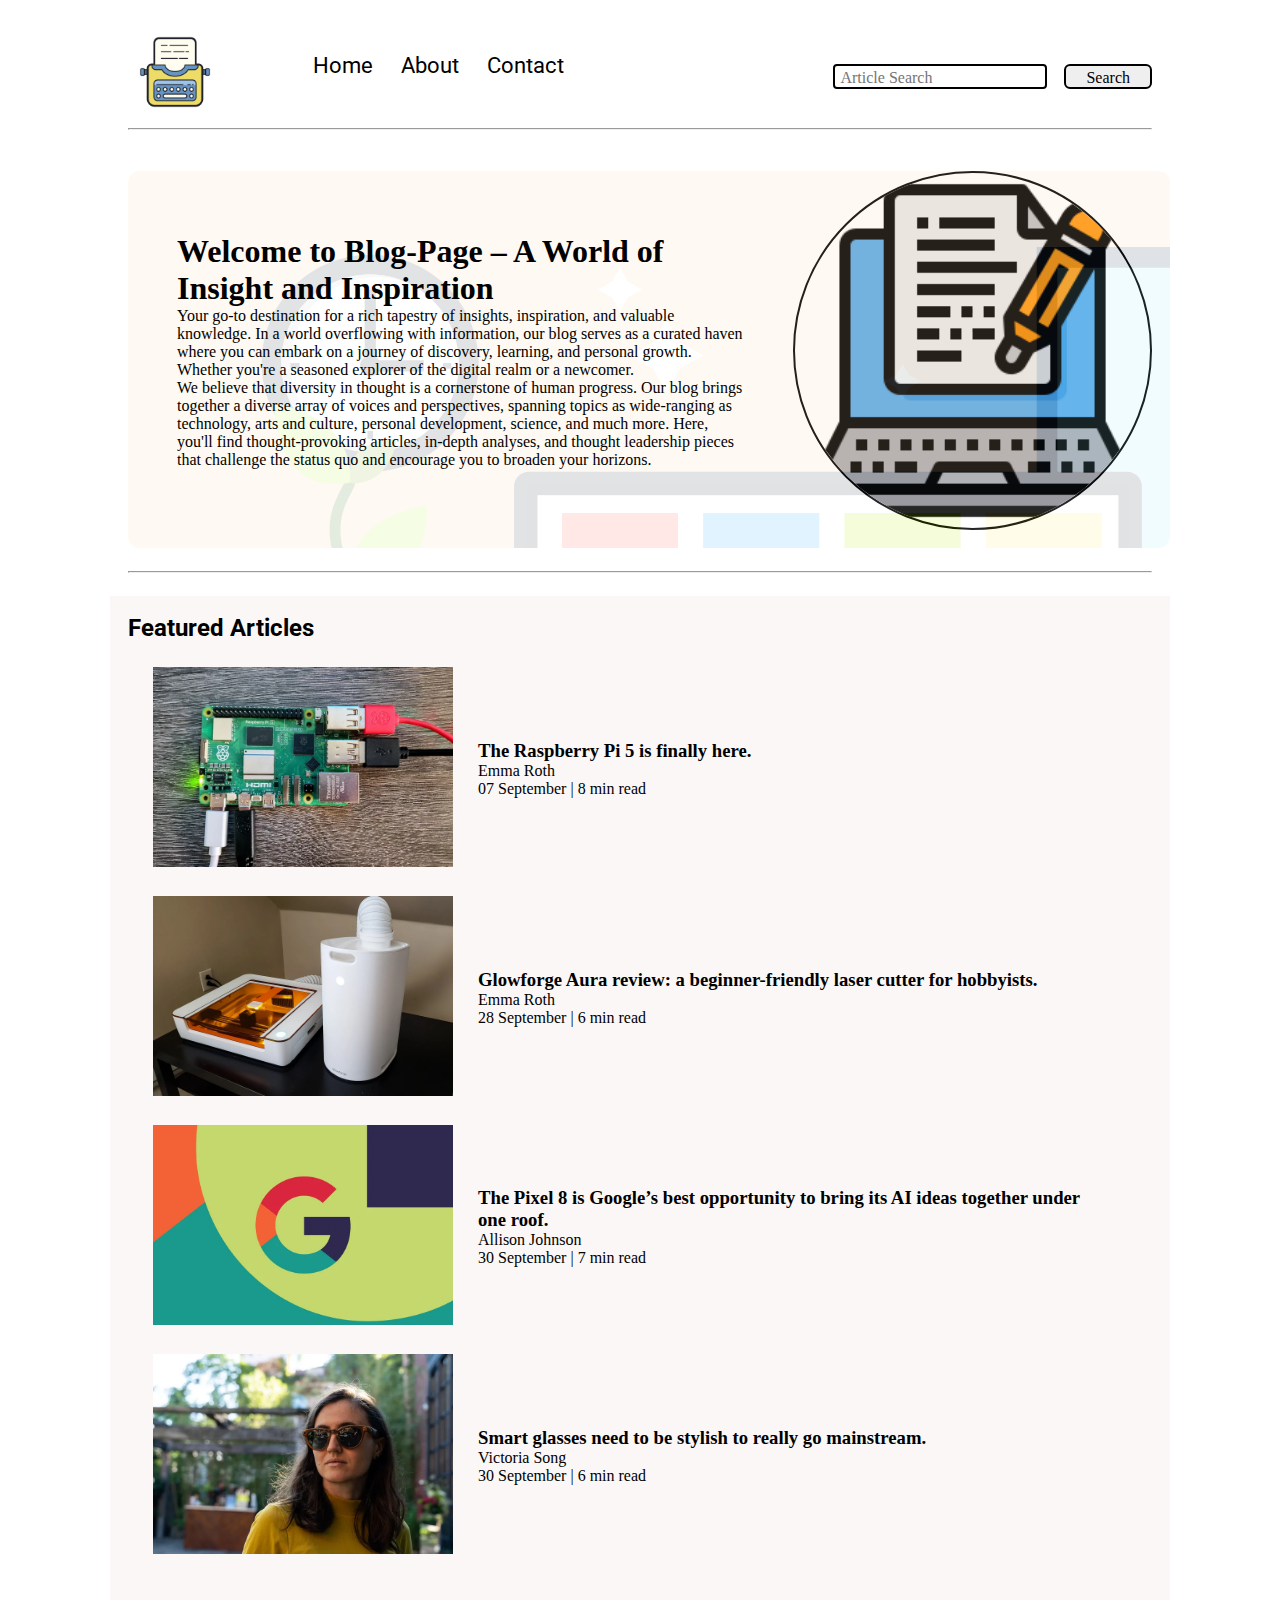
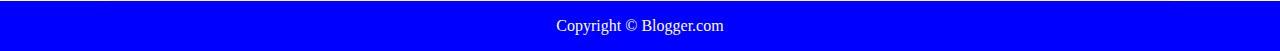
<file: CodeAplha/Responsive Blog/index.html>
<!DOCTYPE html>
<html lang="en">

<head>
    <meta charset="UTF-8">
    <meta name="viewport" content="width=device-width, initial-scale=1.0">
    <link rel="stylesheet" href="css/utils.css">
    <link rel="stylesheet" href="css/style.css">
    <link rel="stylesheet" href="css/mobile.css">
    <title>bloggers</title>
</head>

<body>
    <nav class="navigation max-width-1 m-auto">
        <div class="nav-left">
            <a href="/">
                <span><img src="img/logo.png" width="94px" alt=""></span>
            </a>
            <ul>
                <li><a href="/">Home</a></li>
                <li><a href="#">About</a></li>
                <li><a href="/contact.html">Contact</a></li>
            </ul>
        </div>
        <div class="nav-right">
            <form action="/search.html" method="get">
                <input class="form-input" type="text" name="query" placeholder="Article Search">
                <button class="btn">Search</button>
            </form>

        </div>

    </nav>
    <div class="max-width-1 m-auto">
        <hr>
    </div>
    <div class="m-auto content max-width-1 my-2">
        <div class="content-left">
            <h1>Welcome to Blog-Page – A World of Insight and Inspiration</h1>
            <p>Your go-to destination for a rich tapestry of insights, inspiration, and valuable knowledge. In a world overflowing with information, our blog serves as a curated haven where you can embark on a journey of discovery, learning, and personal growth. Whether you're a seasoned explorer of the digital realm or a newcomer.</p>
            <p>We believe that diversity in thought is a cornerstone of human progress. Our blog brings together a diverse array of voices and perspectives, spanning topics as wide-ranging as technology, arts and culture, personal development, science, and much more. Here, you'll find thought-provoking articles, in-depth analyses, and thought leadership pieces that challenge the status quo and encourage you to broaden your horizons.</p>
        </div>
        <div class="content-right">
            <img src="img/1a.png" alt="iBlog">
        </div>
    </div>

    <div class="max-width-1 m-auto">
        <hr>
    </div>
    <div class="home-articles max-width-1 m-auto font2">
        <h2>Featured Articles</h2>
        <div class="home-article">
            <div class="home-article-img">
                <img src="img/raspberry_pi_connected_2.webp" alt="article">
            </div>
            <div class="home-article-content font1">
                <a href="http://127.0.0.1:5500/Responsive%20Blog/blogpost.html">
                    <h3>The Raspberry Pi 5 is finally here.</h3>
                </a>

                <div>Emma Roth</div>
                <span>07 September | 8 min read</span>
            </div>
        </div>
        <div class="home-article">
            <div class="home-article-img">
                <img src="img/Glowforge_Aura_ERoth_0001.webp" alt="article">
            </div>
            <div class="home-article-content font1">
                <a href="/blogpost.html">
                    <h3>Glowforge Aura review: a beginner-friendly laser cutter for hobbyists.</h3>
                </a>

                <div>Emma Roth</div>
                <span>28 September | 6 min read</span>
            </div>
        </div>
        <div class="home-article">
            <div class="home-article-img">
                <img src="img/Google_01.webp" alt="article">
            </div>
            <div class="home-article-content font1">
                <a href="/blogpost.html">
                    <h3>The Pixel 8 is Google’s best opportunity to bring its AI ideas together under one roof.</h3>
                </a>

                <div>Allison Johnson</div>
                <span>30 September | 7 min read</span>
            </div>
        </div>
        <div class="home-article">
            <div class="home-article-img">
                <img src="img/Ray_Ban_meta_glasses_BFarsace_0004.webp" alt="article">
            </div>
            <div class="home-article-content font1">
                <a href="/blogpost.html">
                    <h3>Smart glasses need to be stylish to really go mainstream.</h3>
                </a>

                <div>Victoria Song</div>
                <span>30 September | 6 min read</span>
            </div>
        </div>
        
        

    </div>

    <div class="footer">
        <p>Copyright &copy; Blogger.com </p>
    </div>
</body>

</html>
</file>
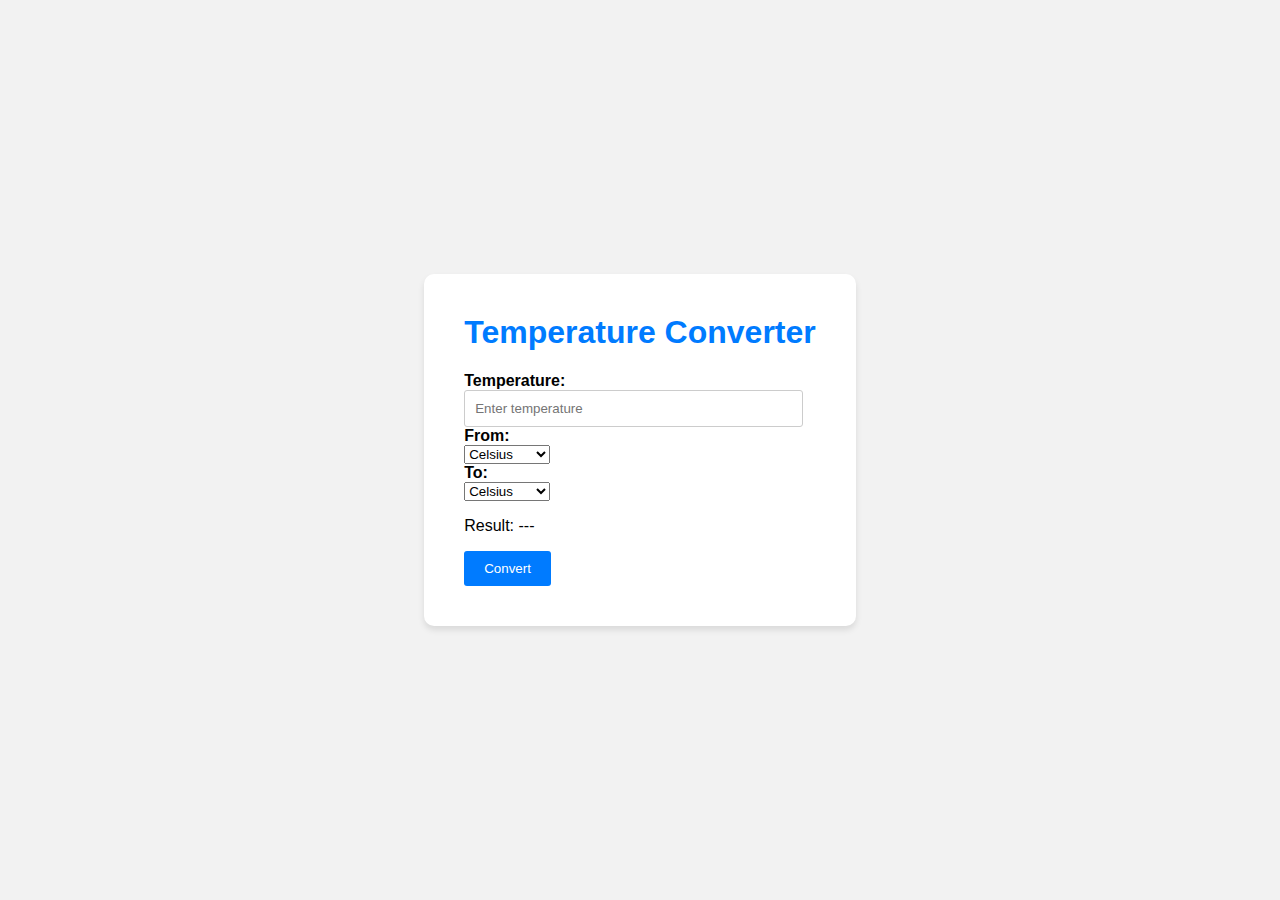
<file: CodeAplha/Temprature Convertor/index.html>
<!DOCTYPE html>
    <html lang="en">
    <head>
        <meta charset="UTF-8">
        <meta name="viewport" content="width=device-width, initial-scale=1.0">
        <title>Temperature Converter</title>
        <link rel="stylesheet" href="styles.css">
    </head>
    <body>
        <div class="Main_App">
            <div class="heading">
                <h1>Temperature Converter</h1>
            </div>
            <div class="Converter">
                <div class="tempReading">
                    <label for="temperature">Temperature:</label>
                    <input type="number" id="temperature" placeholder="Enter temperature">
                </div>
                <div class="tempunit">
                    <label for="unit-from">From:</label>
                    <select id="unit-from">
                        <option value="celsius">Celsius</option>
                        <option value="fahrenheit">Fahrenheit</option>
                        <option value="kelvin">Kelvin</option>
                        <option value="rankine">Rankine</option>
                    </select>
                </div>
                <div class="tempunit">
                    <label for="unit-to">To:</label>
                    <select id="unit-to">
                        <option value="celsius">Celsius</option>
                        <option value="fahrenheit">Fahrenheit</option>
                        <option value="kelvin">Kelvin</option>
                        <option value="rankine">Rankine</option>
                    </select>
                </div>
                <div class="result">
                    <p>Result: <span id="result">---</span></p>
                </div>
                <div class="btn-container">
                    <button onclick="convertTemperature()">Convert</button>
                </div>
            </div>
        </div>

        <script src="script.js"></script>
    </body>
    </html>
</file>
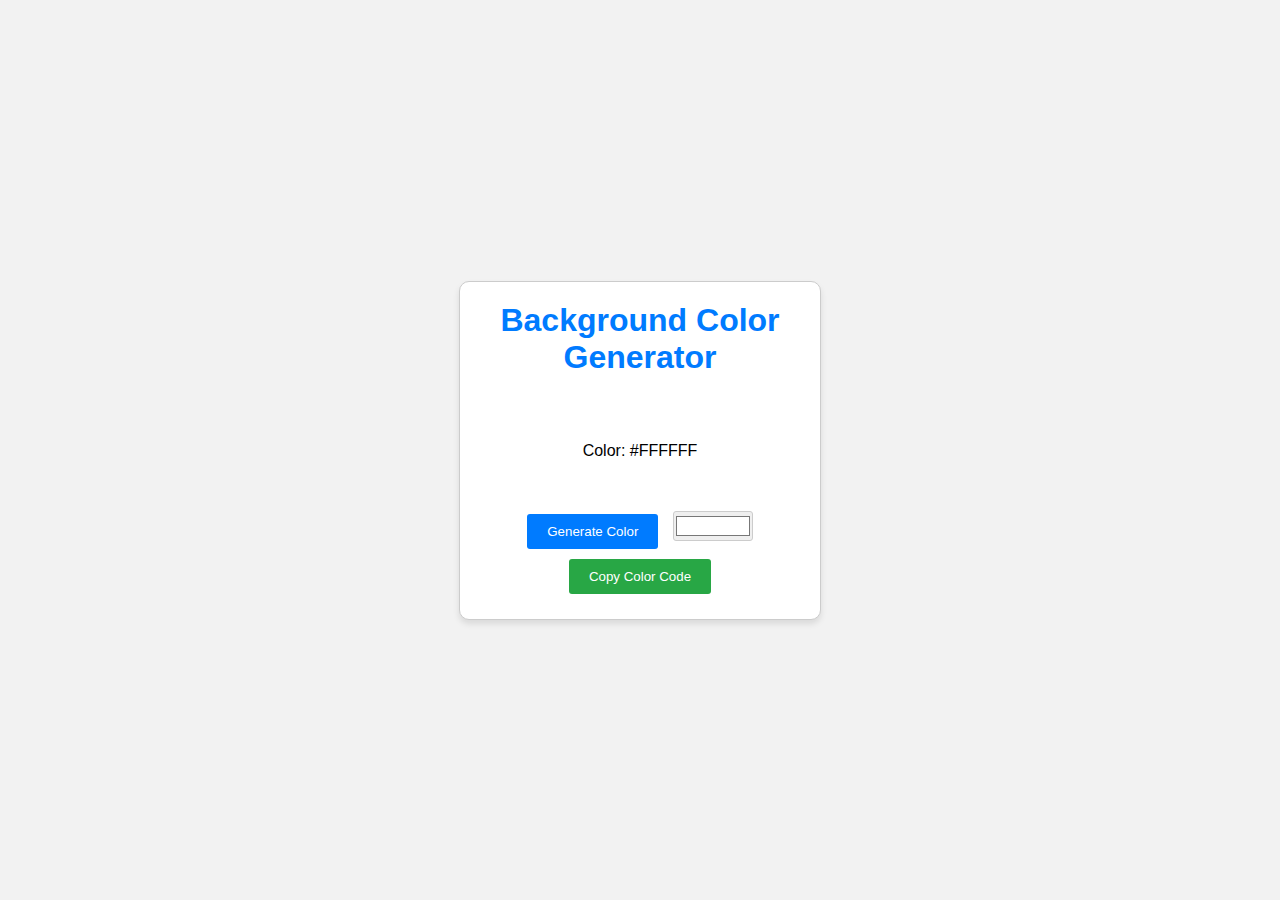
<file: CodeAplha/Background Generator/index .html>
<!DOCTYPE html>
<html lang="en">
<head>
    <meta charset="UTF-8">
    <meta name="viewport" content="width=device-width, initial-scale=1.0">
    <title>Background Color Generator</title>
    <link rel="stylesheet" href="style.css">
</head>
<body>
    <div class="container">
        <h1>Background Color Generator</h1>
        <div class="color-display" id="colorDisplay">
            <p>Color: <span id="currentColor">#FFFFFF</span></p>
        </div>
        <div class="controls">
            <button id="generateButton">Generate Color</button>
            <input type="color" id="colorInput" value="#FFFFFF">
            <button id="copyButton">Copy Color Code</button>
        </div>
    </div>
    <script src="script.js"></script>
</body>
</html>
</file>
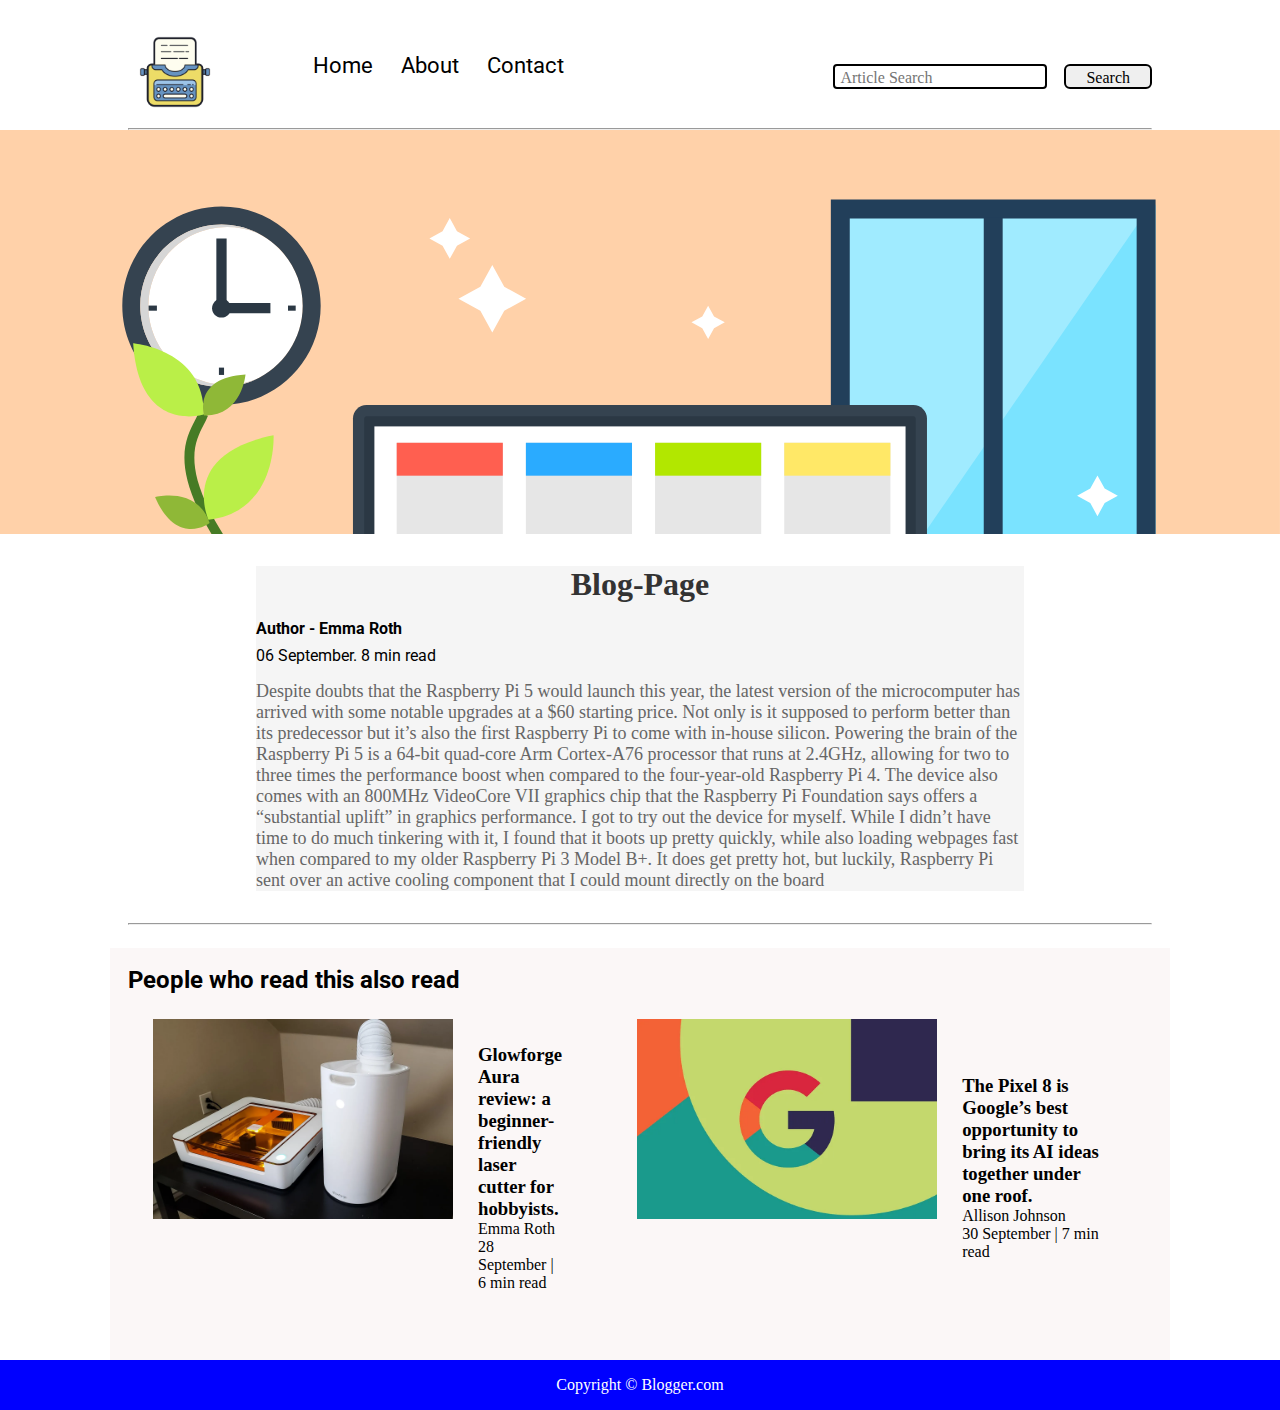
<file: CodeAplha/Responsive Blog/blogpost.html>
<!DOCTYPE html>
<html lang="en">
<head>
    <meta charset="UTF-8">
    <meta name="viewport" content="width=device-width, initial-scale=1.0">
    <link rel="stylesheet" href="css/utils.css">
    <link rel="stylesheet" href="css/style.css">
    <link rel="stylesheet" href="css/blogpost.css">
    <link rel="stylesheet" href="css/mobile.css">
    <title>bloggers</title>
</head>
<body>
    <nav class="navigation max-width-1 m-auto">
        <div class="nav-left">
            <a href="/">
                <span><img src="img/logo.png" width="94px" alt=""></span>
            </a>
            <ul>
                <li><a href="/">Home</a></li>
                <li><a href="#">About</a></li>
                <li><a href="/contact.html">Contact</a></li>
            </ul>
        </div>
        <div class="nav-right">
            <form action="/search.html" method="get">
                <input class="form-input" type="text" name="query" placeholder="Article Search">
                <button class="btn">Search</button>
            </form>

        </div>

    </nav>
    <div class="max-width-1 m-auto">
        <hr>
    </div>
    <div class="post-img">
        <img src="img/11.svg" alt="">
    </div>
    <div class="m-auto blog-post-content max-width-2 m-auto my-2">
        <h1 class="font1">Blog-Page</h1>
        <div class="blogpost-meta">
            <div class="author-info">
                <div>
                <b>
                  Author - Emma Roth
                </b>
                </div>
                <div>06 September. 8 min read</div>
            </div>
            <div class="social">
                
            </div>
        </div>
         <p class="font1">
            Despite doubts that the Raspberry Pi 5 would launch this year, the latest version of the microcomputer has arrived with some notable upgrades at a $60 starting price. Not only is it supposed to perform better than its predecessor but it’s also the first Raspberry Pi to come with in-house silicon.

Powering the brain of the Raspberry Pi 5 is a 64-bit quad-core Arm Cortex-A76 processor that runs at 2.4GHz, allowing for two to three times the performance boost when compared to the four-year-old Raspberry Pi 4. The device also comes with an 800MHz VideoCore VII graphics chip that the Raspberry Pi Foundation says offers a “substantial uplift” in graphics performance.

I got to try out the device for myself. While I didn’t have time to do much tinkering with it, I found that it boots up pretty quickly, while also loading webpages fast when compared to my older Raspberry Pi 3 Model B+. It does get pretty hot, but luckily, Raspberry Pi sent over an active cooling component that I could mount directly on the board
         </p>
    </div>

    <div class="max-width-1 m-auto"><hr></div>
    <div class="home-articles max-width-1 m-auto font2">
        <h2>People who read this also read</h2>
        <div class="row">

       
        
            <div class="home-article">
                <div class="home-article-img">
                    <img src="img/Glowforge_Aura_ERoth_0001.webp" alt="article">
                </div>
                <div class="home-article-content font1">
                    <a href="/blogpost.html">
                        <h3>Glowforge Aura review: a beginner-friendly laser cutter for hobbyists.</h3>
                    </a>
    
                    <div>Emma Roth</div>
                    <span>28 September | 6 min read</span>
                </div>
            </div>
            <div class="home-article">
                <div class="home-article-img">
                    <img src="img/Google_01.webp" alt="article">
                </div>
                <div class="home-article-content font1">
                    <a href="/blogpost.html">
                        <h3>The Pixel 8 is Google’s best opportunity to bring its AI ideas together under one roof.</h3>
                    </a>
    
                    <div>Allison Johnson</div>
                    <span>30 September | 7 min read</span>
                </div>
            </div>
            
    </div>
    </div>

    <div class="footer">
        <p>Copyright &copy; Blogger.com </p>
    </div>
</body>
</html>
</file>
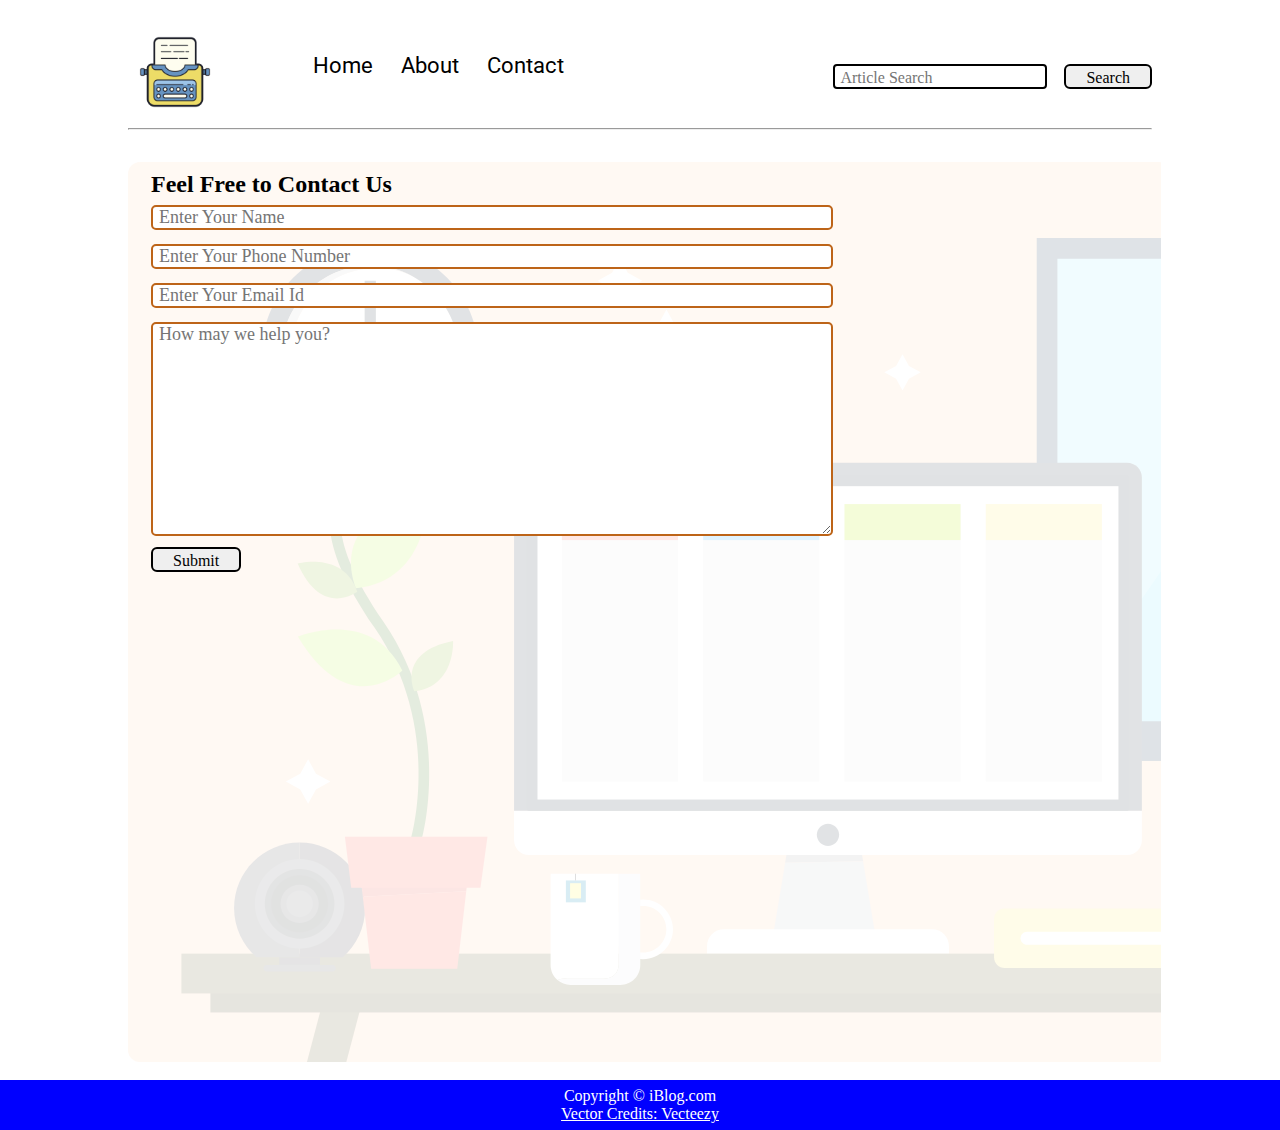
<file: CodeAplha/Responsive Blog/contact.html>
<!DOCTYPE html>
<html lang="en">
<head>
    <meta charset="UTF-8">
    <meta name="viewport" content="width=device-width, initial-scale=1.0">
    <link rel="stylesheet" href="css/utils.css">
    <link rel="stylesheet" href="css/style.css">
    <link rel="stylesheet" href="css/contact.css">
    <link rel="stylesheet" href="css/mobile.css">
    <title>bloggers</title>
</head>
<body>
    <nav class="navigation max-width-1 m-auto">
        <div class="nav-left">
            <a href="/">
                <span><img src="img/logo.png" width="94px" alt=""></span>
            </a>
            <ul>
                <li><a href="/">Home</a></li>
                <li><a href="#">About</a></li>
                <li><a href="/contact.html">Contact</a></li>
            </ul>
        </div>
        <div class="nav-right">
            <form action="/search.html" method="get">
                <input class="form-input" type="text" name="query" placeholder="Article Search">
                <button class="btn">Search</button>
            </form>

        </div>

    </nav>
    <div class="max-width-1 m-auto">
        <hr>
    </div>
    <div class="contact-content font1 max-width-1 m-auto">
        <div class="max-width-1 m-auto mx-1">
            <h2>Feel Free to Contact Us</h2>
            <div class="contact-form">
                <div class="form-box">
                    <input type="text" placeholder="Enter Your Name">
                </div>
                <div class="form-box">
                    <input type="text" placeholder="Enter Your Phone Number">
                </div>
                <div class="form-box">
                    <input type="text" placeholder="Enter Your Email Id">
                </div>
                <div class="form-box">
                    <textarea name="" id="" cols="30" rows="10" placeholder="How may we help you?"></textarea>
                </div>
                <div class="form-box">
                    <button class="btn">Submit</button>
                </div>

            </div>
        </div>

    </div>
 

   

    <div class="footer">
        <p>Copyright &copy; iBlog.com </p>
         <a href="https://www.vecteezy.com/free-vector/typewriter">Vector Credits: Vecteezy</a> 
    </div>
</body>
</html>
</file>
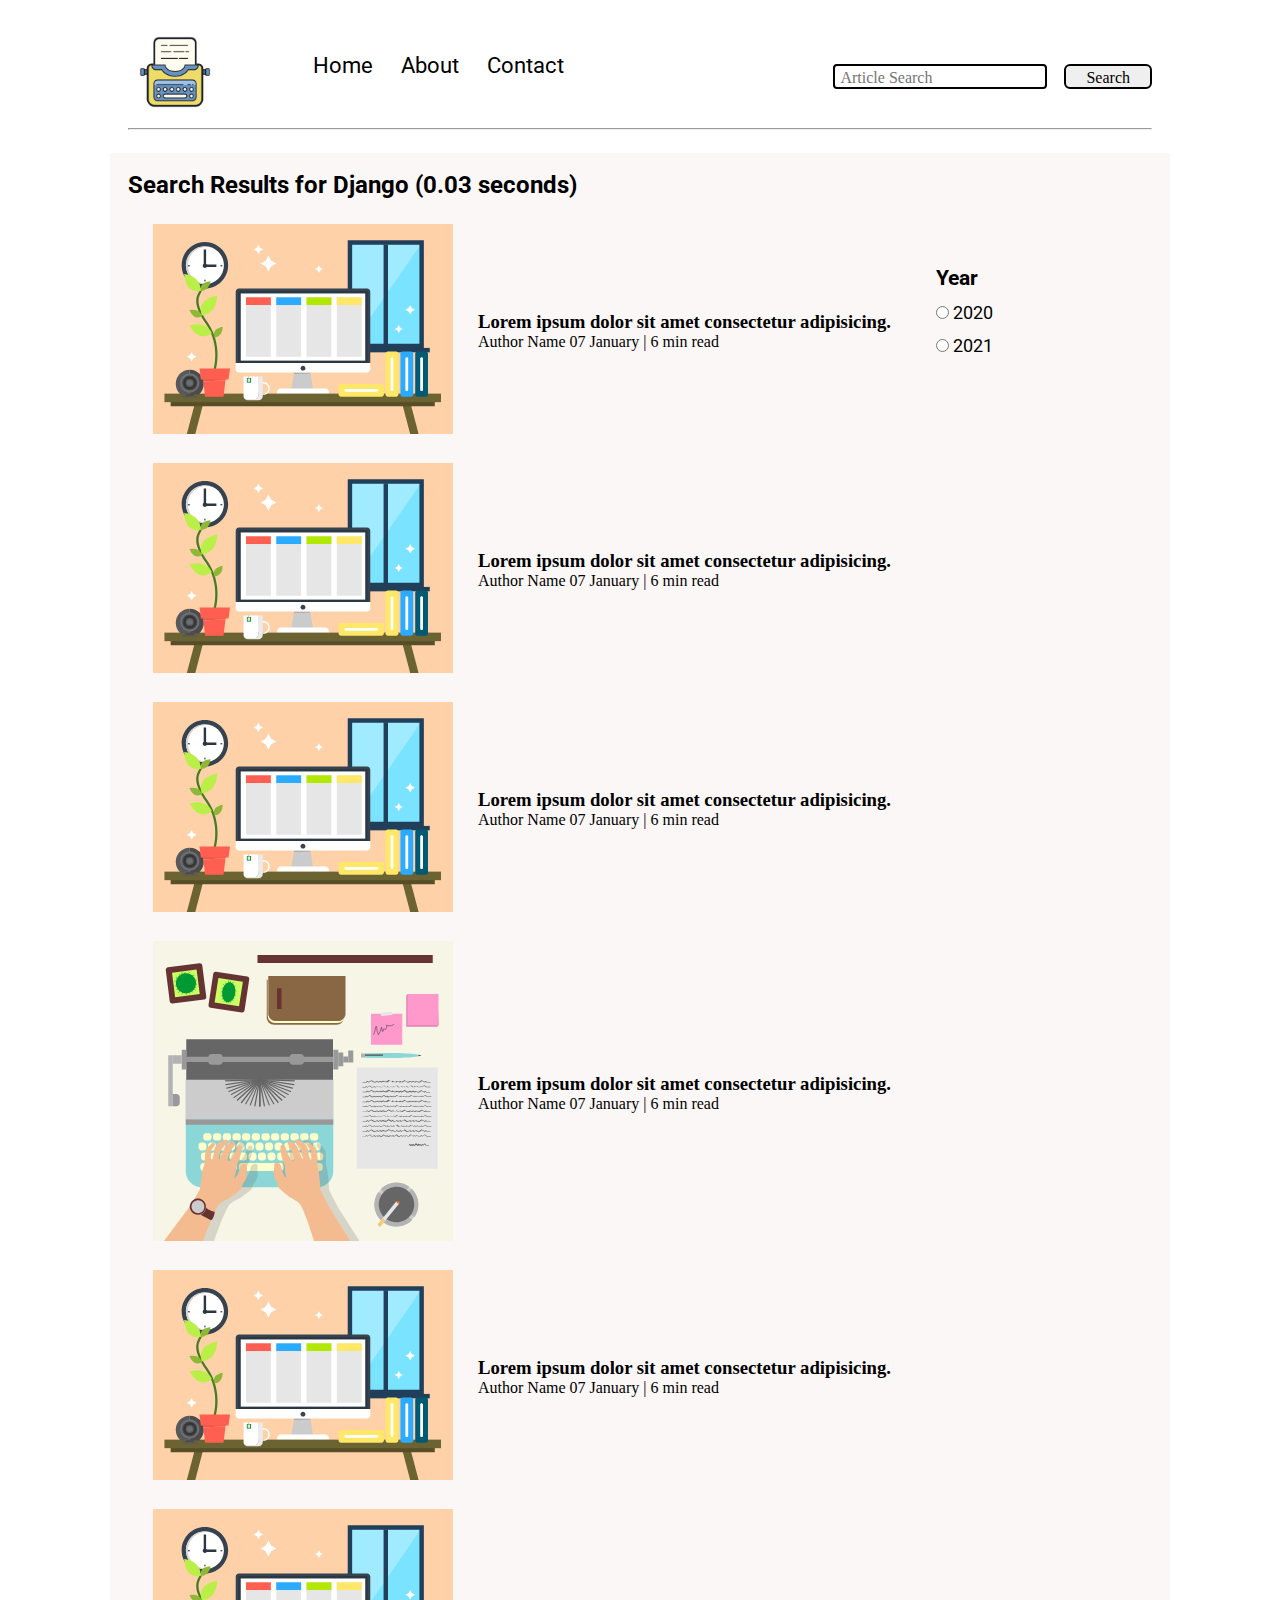
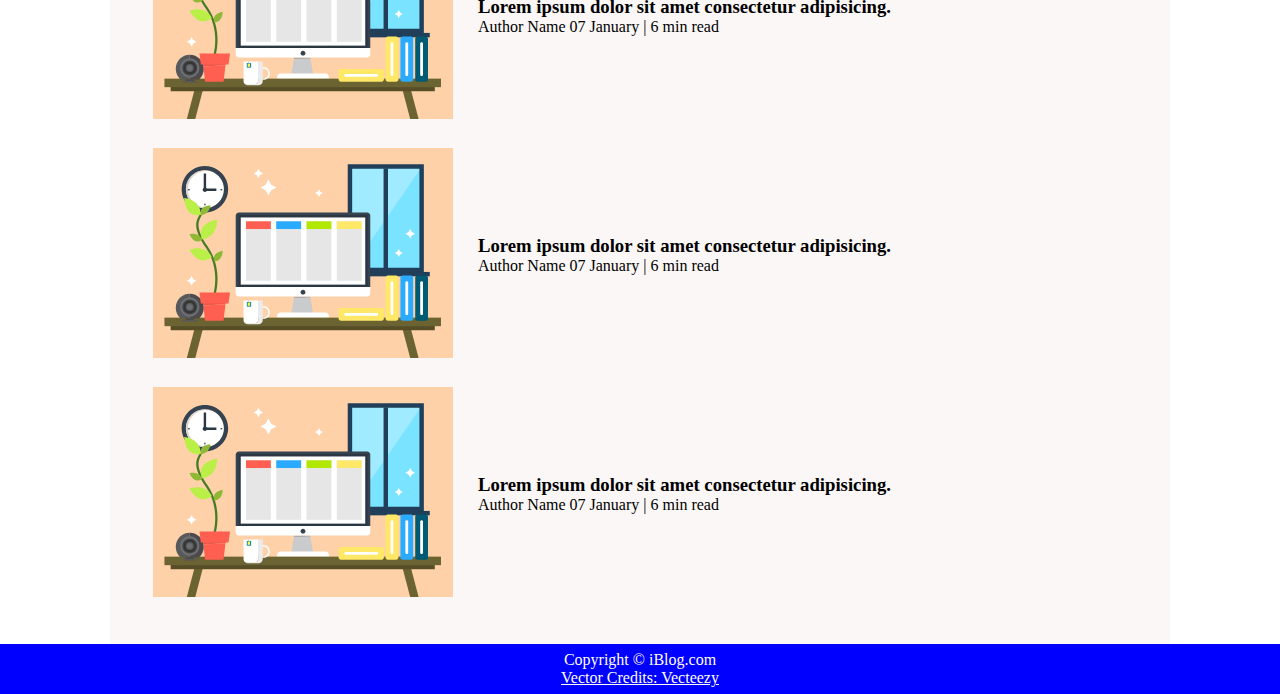
<file: CodeAplha/Responsive Blog/search.html>
<!DOCTYPE html>
<html lang="en">
<head>
    <meta charset="UTF-8">
    <meta name="viewport" content="width=device-width, initial-scale=1.0">
    <link rel="stylesheet" href="css/utils.css">
    <link rel="stylesheet" href="css/style.css">
    <link rel="stylesheet" href="css/mobile.css">
    <title>bloggers</title>
</head>
<body>
    <nav class="navigation max-width-1 m-auto">
        <div class="nav-left">
            <a href="/">
                <span><img src="img/logo.png" width="94px" alt=""></span>
            </a>
            <ul>
                <li><a href="/">Home</a></li>
                <li><a href="#">About</a></li>
                <li><a href="/contact.html">Contact</a></li>
            </ul>
        </div>
        <div class="nav-right">
            <form action="/search.html" method="get">
                <input class="form-input" type="text" name="query" placeholder="Article Search">
                <button class="btn">Search</button>
            </form>

        </div>

    </nav>
 

    <div class="max-width-1 m-auto"><hr></div>
    <div class="home-articles max-width-1 m-auto font2">
        
        <h2>Search Results for Django (0.03 seconds)</h2>
        <div class="year-box adjust-year">
            <div>
                <h3>Year </h3>
            </div>
            <div>
                <input type="radio" name="year" id=""> 2020
            </div>
            <div>
                <input type="radio" name="year" id=""> 2021
            </div>
        </div>
        <div class="home-article">
            <div class="home-article-img">
                <img src="img/11.svg" alt="article">
            </div>
            <div class="home-article-content font1">
                <a href="/blogpost.html"><h3>Lorem ipsum dolor sit amet consectetur adipisicing.</h3></a>
                
                <span>Author Name</span>
                <span>07 January | 6 min read</span>
            </div>
        </div>
        <div class="home-article">
            <div class="home-article-img">
                <img src="img/11.svg" alt="article">
            </div>
            <div class="home-article-content font1">
                <a href="/blogpost.html"><h3>Lorem ipsum dolor sit amet consectetur adipisicing.</h3></a>
                
                <span>Author Name</span>
                <span>07 January | 6 min read</span>
            </div>
        </div>
        <div class="home-article">
            <div class="home-article-img">
                <img src="img/11.svg" alt="article">
            </div>
            <div class="home-article-content font1">
                <a href="/blogpost.html"><h3>Lorem ipsum dolor sit amet consectetur adipisicing.</h3></a>
                
                <span>Author Name</span>
                <span>07 January | 6 min read</span>
            </div>
        </div>
        <div class="home-article">
            <div class="home-article-img">
                <img src="img/home.svg" alt="article">
            </div>
            <div class="home-article-content font1">
                <a href="/blogpost.html"><h3>Lorem ipsum dolor sit amet consectetur adipisicing.</h3></a>
                
                <span>Author Name</span>
                <span>07 January | 6 min read</span>
            </div>
        </div>
        <div class="home-article">
            <div class="home-article-img">
                <img src="img/11.svg" alt="article">
            </div>
            <div class="home-article-content font1">
                <a href="/blogpost.html"><h3>Lorem ipsum dolor sit amet consectetur adipisicing.</h3></a>
                
                <span>Author Name</span>
                <span>07 January | 6 min read</span>
            </div>
        </div>
        <div class="home-article">
            <div class="home-article-img">
                <img src="img/11.svg" alt="article">
            </div>
            <div class="home-article-content font1">
                <a href="/blogpost.html"><h3>Lorem ipsum dolor sit amet consectetur adipisicing.</h3></a>
                
                <span>Author Name</span>
                <span>07 January | 6 min read</span>
            </div>
        </div>
        <div class="home-article">
            <div class="home-article-img">
                <img src="img/11.svg" alt="article">
            </div>
            <div class="home-article-content font1">
                <a href="/blogpost.html"><h3>Lorem ipsum dolor sit amet consectetur adipisicing.</h3></a>
                
                <span>Author Name</span>
                <span>07 January | 6 min read</span>
            </div>
        </div>
        <div class="home-article">
            <div class="home-article-img">
                <img src="img/11.svg" alt="article">
            </div>
            <div class="home-article-content font1">
                <a href="/blogpost.html"><h3>Lorem ipsum dolor sit amet consectetur adipisicing.</h3></a>
                
                <span>Author Name</span>
                <span>07 January | 6 min read</span>
            </div>
        </div>
         
    </div>

    <div class="footer">
        <p>Copyright &copy; iBlog.com </p>
         <a href="https://www.vecteezy.com/free-vector/typewriter">Vector Credits: Vecteezy</a> 
    </div>
</body>
</html>
</file>
<file: CodeAplha/Responsive Blog/css/utils.css>
@import url("https://fonts.googleapis.com/css2?family=Roboto&display=swap");
@import url("https://fonts.googleapis.com/css2?family=Baloo+Bhaina+2:wght@500&display=swap");
:root { 
  --main-bg-color: #bd6418;
  --font1: "Baloo Bhaina ", cursive;
  --font2: "Roboto", sans-serif;
}

.center{
  text-align: center
}

.font1 {
  font-family: var(--font1);
}
.font2 {
  font-family: var(--font2);
}

.max-width-1 {
  max-width: 80vw;
}

.max-width-2 {
  max-width: 60vw;
}

.m-auto {
  margin: auto;
}

.mx-1{
  margin-left: 23px;
  margin-right: 23px;
}

.my-2{
  margin-top: 32px;
  margin-bottom: 32px;
}

.btn {
  padding: 0px 20px;
  padding-top: 3px;
  border: 2px solid black;
  border-radius: 6px;
  font-family: var(--font1);
  font-size: 16px;
  cursor: pointer;
  transition: all 0.3s ease-in-out;
}

.btn:hover {
  color: white;
  background: var(--main-bg-color);
}

.form-input {
  padding: 0px 5px;
  padding-top: 3px;
  font-size: 16px;
  border: 2px solid black;
  border-radius: 4px;
  margin: 0 13px;
  font-family: var(--font1);
}

.form-box input, textarea{
  width: 52vw;
  padding: 0px 6px;
  margin: 7px 0;
  font-size: 18px;
  font-family: var(--font1);
  border: 2px solid var(--main-bg-color);
    border-radius: 5px;
}
</file>
<file: CodeAplha/Responsive Blog/css/style.css>
* {
  margin: 0;
  padding: 0; 
}

.navigation {
  margin-top: 25px;
  font-family: var(--font1);
  /* height: 74px;  */
  display: flex;
  justify-content: space-between;
  align-items: center;
}

.nav-left {
  display: flex;
}

.nav-left span {
  font-size: 35px;
  padding-top: 10px;
}

.nav-left ul {
  display: flex;
  align-items: center;
  margin: 0 77px;
  font-size: 22px;
  padding-bottom: 23px;
}

.nav-left ul li {
  list-style: none;
  margin: 0 14px;
  font-family: var(--font2);
  transition: all 0.3s ease-in-out;
}

.nav-left ul li a {
  text-decoration: none;
  color: black;
}

.nav-left ul li a:hover {
  color: blue;
  font-weight: bolder;
}

.content {
  height: 100%;
  display: flex;
  margin-top: 32px;
  padding: 9px;
  position: relative;
}

.content::after {
  content: "";
  background-image: url("../img/11.svg");
  position: absolute;
  width: 100%;
  height: inherit;
  opacity: 0.15;
  border-radius: 12px;
}

.content-left {
  font-family: var(--font1);
  display: flex;
  flex-direction: column;
  justify-content: center;
  padding: 49px;
  z-index: 1;
}

.content-right {
  display: flex;
  align-items: center;
  justify-content: center;
}

.content-right img {
  height: 355px;
  border: 2px solid black;
  border-radius: 200px;
}

.home-articles {
  padding: 18px;
  background-color: rgb(248, 239, 239, 0.5);
  margin-top: 23px;
  position: relative;
}

.year-box {
  position: absolute;  
  right: 0px;
  top: 100px;
  width: 234px;
  height: 255px;
  font-size: 18px;
}

.year-box div {
  margin: 12px 0px;
}

.home-article {
  display: flex;
  margin: 25px;
}

.home-article img {
  width: 300px;
}

.home-article-content {
  align-self: center;
  padding: 25px;
}

.home-article-content a {
  text-decoration: none;
  color: black;
}

.footer {
  height: 50px;
  background-color:blue;
  display: flex;
  align-items: center;
  justify-content: center;
  color: white;
  flex-direction: column;
}

.footer a {
  color: white;
}
</file>
<file: CodeAplha/Responsive Blog/css/mobile.css>
@media screen and (max-width: 1200px) {
  .navigation {
    flex-direction: column;
    margin-bottom: 23px;
  }

  .nav-left {
    flex-direction: column;
    text-align: center;
  }

  .content-right {
    display: none;
  }

  .home-article {
    flex-direction: column;
  }

  .home-article-img {
    text-align: center;
  }

  .year-box {
    top: 25px;
    left: 60vw;
    font-size: 11px;
    display: flex;
  }

  .year-box div {
    padding: 0 3px;
    margin: 0;
  }

  .home-article img {
    width: 70vw;
  }
  .form-input {
    width: 50%;
  }
  .form-box input,
  textarea {
    width: 66vw;
  }
  .row {
    flex-direction: column;
  }
  .social {
    padding: 0;
  }
  .post-img {
    height: auto;
  }
  .adjust-year {
    position: static;
    height: auto;
    padding: 12px 0px;
    display: flex;
    justify-content: flex-end;
    width: 100%;
  }
}
</file>
<file: CodeAplha/Temprature Convertor/styles.css>
body {
    font-family: Arial, sans-serif;
    background-color: #f2f2f2; 
    display: flex;
    justify-content: center;
    align-items: center;
    height: 100vh;
    margin: 0;
}

.container {
    background-color: #fff;
    border: 1px solid #ccc;
    border-radius: 10px;
    box-shadow: 0px 4px 6px rgba(0, 0, 0, 0.1);
    width: 320px;
    max-width: 100%;
    overflow: hidden;
    text-align: center;
    padding: 20px;
}

h1 {
    margin-top: 0;
    color: #007BFF;
}

.unit-selector {
    margin-bottom: 10px;
}

label {
    display: block;
    font-weight: bold;
}

input {
    width: 90%;
    padding: 10px;
    border: 1px solid #ccc;
    border-radius: 3px;
}

.result {
    margin-top: 10px;
}

button {
    background-color: #007BFF;
    color: #fff;
    border: none;
    padding: 10px 20px;
    border-radius: 3px;
    cursor: pointer;
    transition: background-color 0.3s ease;
}

button:hover {
    background-color: #0056b3;
}

.Main_App {
    background-color: #fff;
    margin: auto;
    padding: 40px;
    border-radius: 10px;
    box-shadow: 0px 4px 6px rgba(0, 0, 0, 0.1); 
}
</file>
<file: CodeAplha/Background Generator/style.css>
body {
    font-family: Arial, sans-serif;
    background-color: #f2f2f2;
    display: flex;
    justify-content: center;
    align-items: center;
    height: 100vh;
    margin: 0;
}

.container {
    background-color: #fff;
    border: 1px solid #ccc;
    border-radius: 10px;
    box-shadow: 0px 4px 6px rgba(0, 0, 0, 0.1);
    width: 320px;
    max-width: 100%;
    overflow: hidden;
    text-align: center;
    padding: 20px;
}

h1 {
    margin-top: 0;
    color: #007BFF; 
}

.color-display {
    background-color: #fff;
    margin-top: 40px;
    padding: 10px;
}

.controls {
    margin-top: 20px;
}

button {
    background-color: #007BFF;
    color: #fff;
    border: none;
    padding: 10px 20px;
    border-radius: 3px;
    cursor: pointer;
    margin: 5px;
}

button:hover {
    background-color: #0056b3;
}
#colorInput {
    width: 80px;
    height: 30px;
    border: 1px solid #ccc;
    border-radius: 3px;
    margin: 5px;
    padding: 0;
}

#copyButton {
    background-color: #28a745; 
}

.color-info {
    font-size: 14px;
    margin-top: 10px;
}
</file>
<file: CodeAplha/Responsive Blog/css/blogpost.css>
.post-img{
    height: 404px;
    overflow: hidden; 
}
.post-img img{
    width: 100%;
}
.blog-post-content {
    background-color: #f5f5f5
}
.blog-post-content h1 {
    text-align: center;
    color: #333; 
}

.blog-post-content p {
    font-size: 18px;
    color: #666; 
}
.row{
    display: flex;
}
.more-post{
    flex-direction: column; 
    align-items: center;
}
.blogpost-meta{ 
    display: flex;
    justify-content: space-between;
}

.author-info{
    margin: 12px 0;
}
.author-info div{
    padding: 4px 0px;
    font-family: var(--font2);
}
.social{
    padding-right: 53px;
    align-self: center;
    cursor: pointer;
}
</file>
<file: CodeAplha/Responsive Blog/css/contact.css>
.contact-content{  
    height: 100vh;
    margin-top: 32px;
    padding: 9px;
    position: relative; 
    overflow: hidden;
  }
  
  .contact-content::after {
    content: "";
    background-image: url("../img/11.svg");
    position: absolute;
    top:0;
    width: 100%;
    height: inherit;
    opacity: 0.15;
    border-radius: 12px;
    z-index: -1;
  }
</file>
